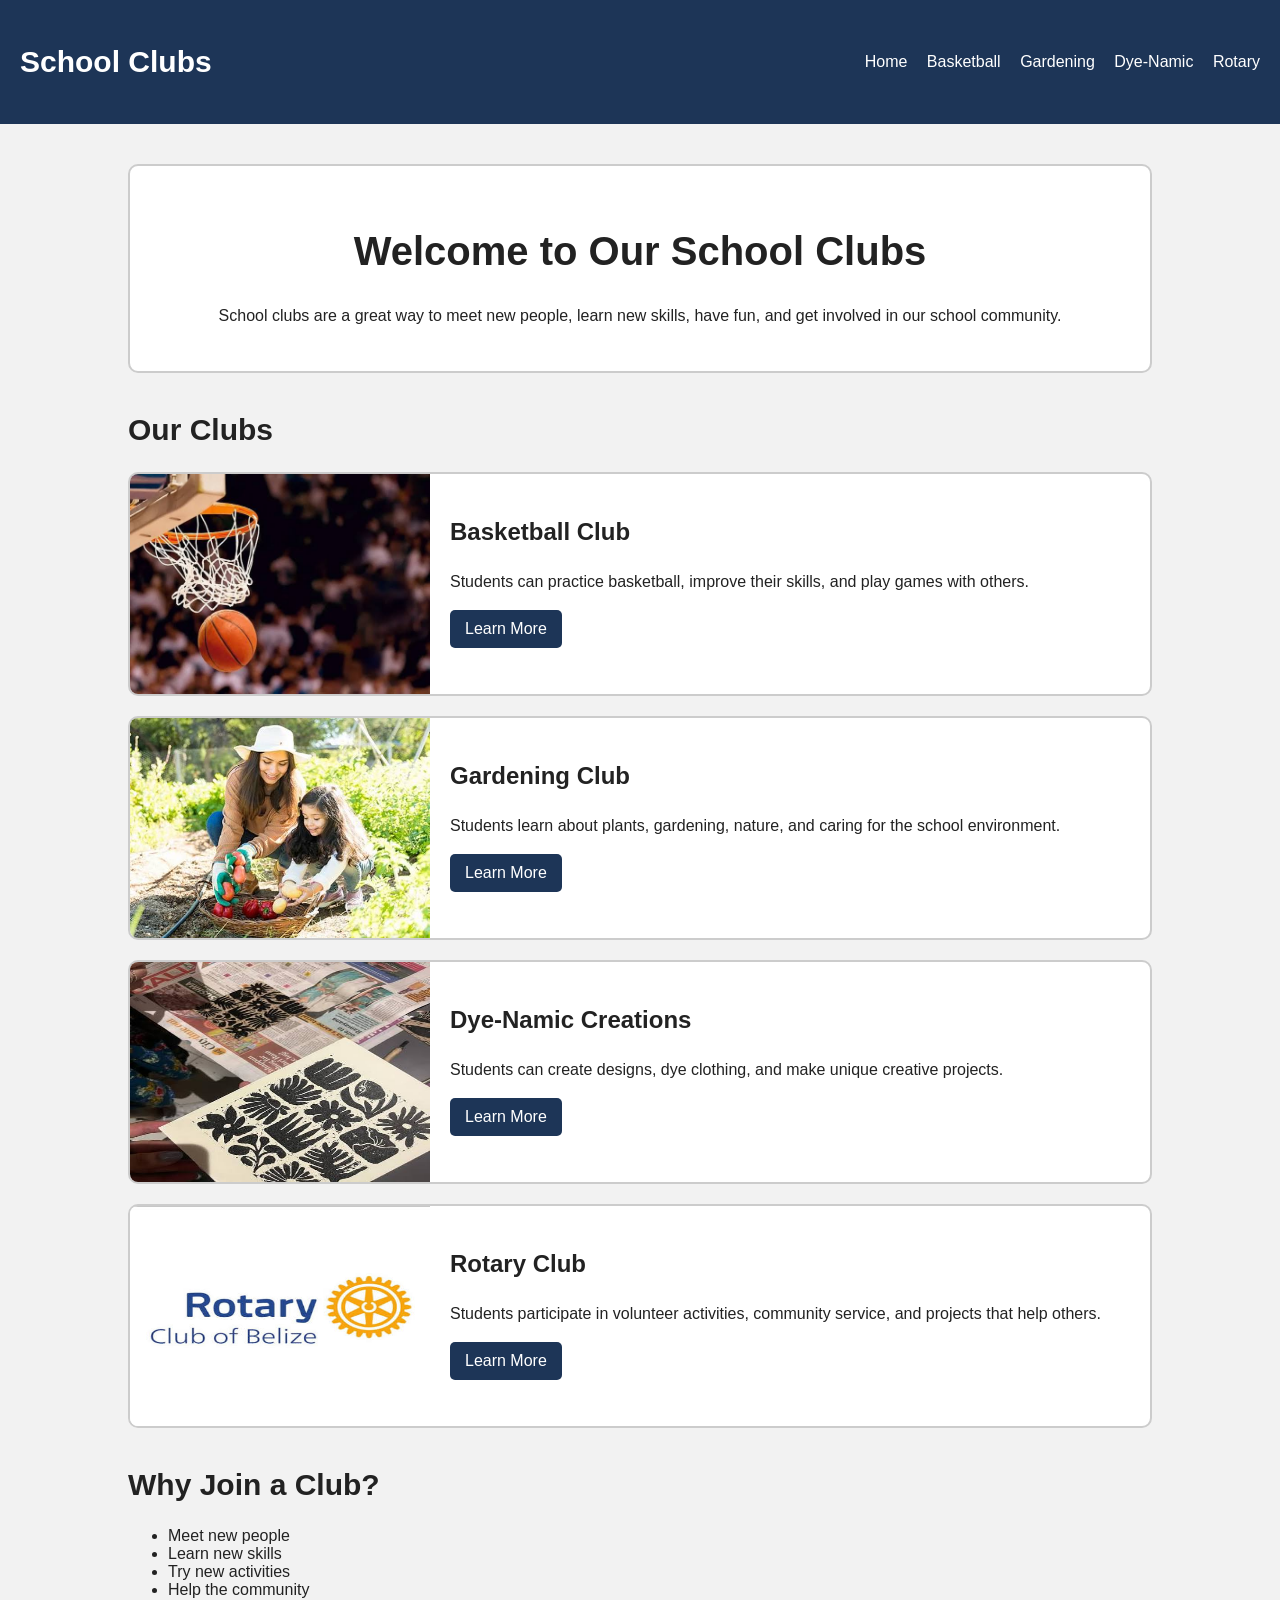
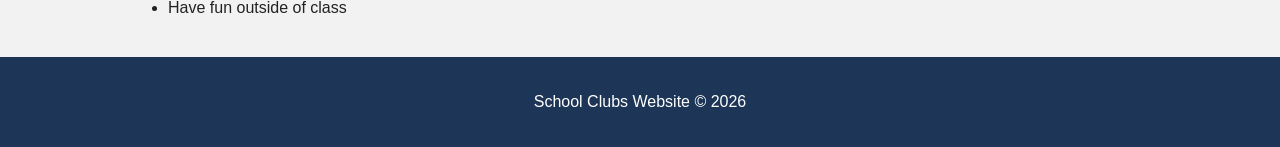
<file: Index.html>
<!DOCTYPE html>
<html>
<head>
  <title>School Clubs</title>
  <link rel="stylesheet" href="style.css">
</head>
<body>
<header>
  <nav>
    <h2>School Clubs</h2>
    <div>
      <a href="index.html">Home</a>
      <a href="basketball.html">Basketball</a>
      <a href="gardening.html">Gardening</a>
      <a href="dyenamic.html">Dye-Namic</a>
      <a href="rotary.html">Rotary</a>
    </div>
  </nav>
</header>
<section>
  <div class="intro">
    <h1>Welcome to Our School Clubs</h1>
    <p>
      School clubs are a great way to meet new people,
      learn new skills, have fun, and get involved in
      our school community.
    </p>
  </div>
</section>
<section>
  <h2>Our Clubs</h2>
  <div class="club-container">
    <div class="club-card">
      <img src="basketball.jpg" alt="Students playing basketball">
      <div class="club-info">
        <h3>Basketball Club</h3>
        <p>
          Students can practice basketball, improve
          their skills, and play games with others.
        </p>
        <a class="button" href="basketball.html">
          Learn More
        </a>
      </div>
    </div>
    <div class="club-card">
      <img src="gardening.jpg" alt="Students working in a garden">
      <div class="club-info">
        <h3>Gardening Club</h3>
        <p>
          Students learn about plants, gardening,
          nature, and caring for the school environment.
        </p>
        <a class="button" href="gardening.html">
          Learn More
        </a>
      </div>
    </div>
    <div class="club-card">
      <img src="dyenamic.jpg" alt="Students creating art">
      <div class="club-info">
        <h3>Dye-Namic Creations</h3>
        <p>
          Students can create designs, dye clothing,
          and make unique creative projects.
        </p>
        <a class="button" href="dyenamic.html">
          Learn More
        </a>
      </div>
    </div>
    <div class="club-card">
      <img src="rotary.jpg" alt="Students volunteering">
      <div class="club-info">
        <h3>Rotary Club</h3>
        <p>
          Students participate in volunteer activities,
          community service, and projects that help others.
        </p>
        <a class="button" href="rotary.html">
          Learn More
        </a>
      </div>
    </div>
  </div>
</section>
<section>
  <h2>Why Join a Club?</h2>
  <ul>
    <li>Meet new people</li>
    <li>Learn new skills</li>
    <li>Try new activities</li>
    <li>Help the community</li>
    <li>Have fun outside of class</li>
  </ul>
</section>
<footer>
  <p>School Clubs Website &copy; 2026</p>
</footer>
</body>
</html>
</file>
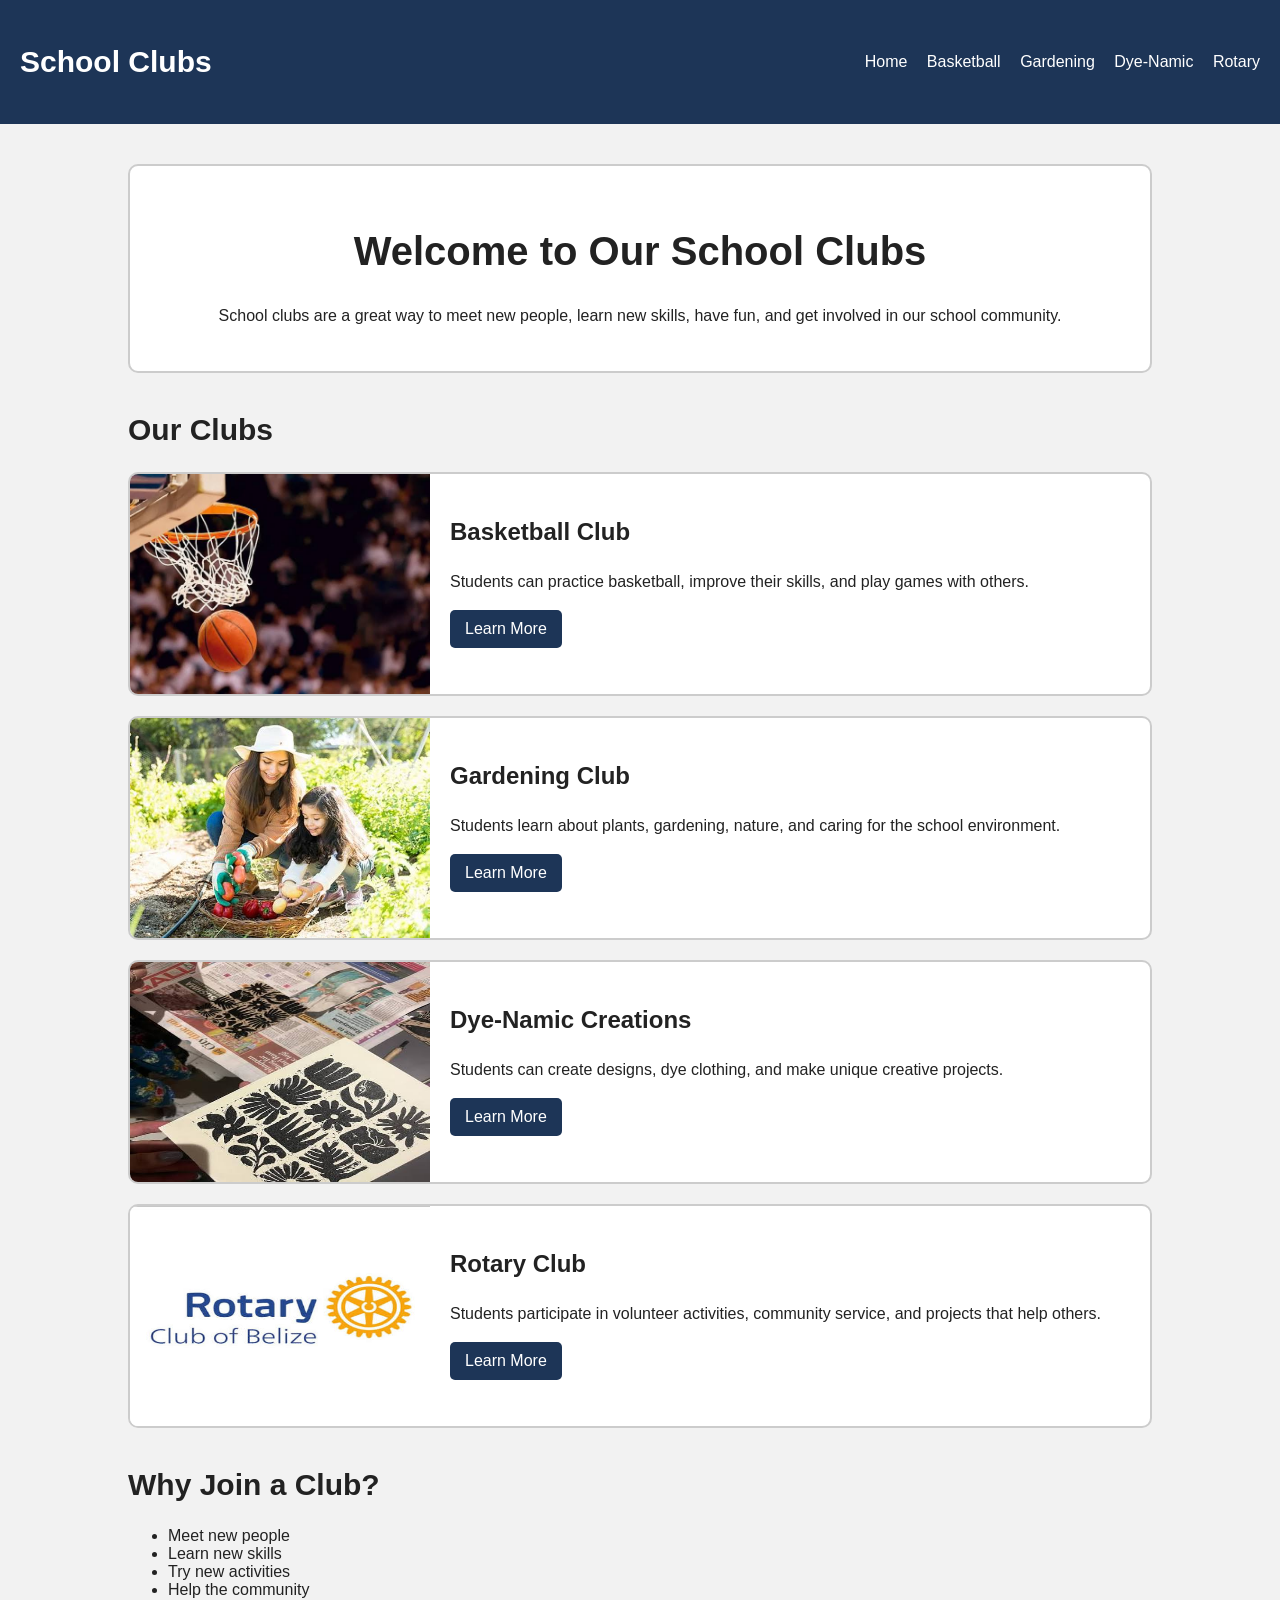
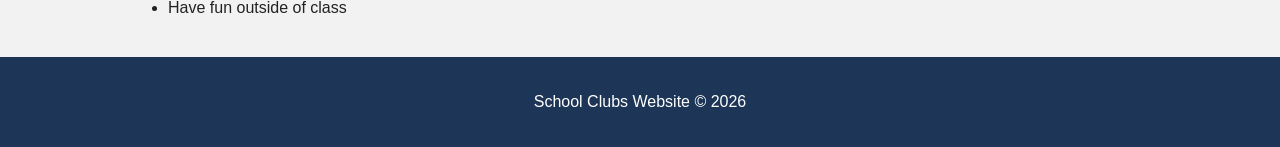
<file: index.html>
<!DOCTYPE html>
<html>
<head>
  <title>School Clubs</title>
  <link rel="stylesheet" href="style.css">
</head>
<body>
<header>
  <nav>
    <h2>School Clubs</h2>
    <div>
      <a href="index.html">Home</a>
      <a href="basketball.html">Basketball</a>
      <a href="gardening.html">Gardening</a>
      <a href="dyenamic.html">Dye-Namic</a>
      <a href="rotary.html">Rotary</a>
    </div>
  </nav>
</header>
<section>
  <div class="intro">
    <h1>Welcome to Our School Clubs</h1>
    <p>
      School clubs are a great way to meet new people,
      learn new skills, have fun, and get involved in
      our school community.
    </p>
  </div>
</section>
<section>
  <h2>Our Clubs</h2>
  <div class="club-container">
    <div class="club-card">
      <img src="basketball.jpg" alt="Students playing basketball">
      <div class="club-info">
        <h3>Basketball Club</h3>
        <p>
          Students can practice basketball, improve
          their skills, and play games with others.
        </p>
        <a class="button" href="basketball.html">
          Learn More
        </a>
      </div>
    </div>
    <div class="club-card">
      <img src="gardening.jpg" alt="Students working in a garden">
      <div class="club-info">
        <h3>Gardening Club</h3>
        <p>
          Students learn about plants, gardening,
          nature, and caring for the school environment.
        </p>
        <a class="button" href="gardening.html">
          Learn More
        </a>
      </div>
    </div>
    <div class="club-card">
      <img src="dyenamic.jpg" alt="Students creating art">
      <div class="club-info">
        <h3>Dye-Namic Creations</h3>
        <p>
          Students can create designs, dye clothing,
          and make unique creative projects.
        </p>
        <a class="button" href="dyenamic.html">
          Learn More
        </a>
      </div>
    </div>
    <div class="club-card">
      <img src="rotary.jpg" alt="Students volunteering">
      <div class="club-info">
        <h3>Rotary Club</h3>
        <p>
          Students participate in volunteer activities,
          community service, and projects that help others.
        </p>
        <a class="button" href="rotary.html">
          Learn More
        </a>
      </div>
    </div>
  </div>
</section>
<section>
  <h2>Why Join a Club?</h2>
  <ul>
    <li>Meet new people</li>
    <li>Learn new skills</li>
    <li>Try new activities</li>
    <li>Help the community</li>
    <li>Have fun outside of class</li>
  </ul>
</section>
<footer>
  <p>School Clubs Website &copy; 2026</p>
</footer>
</body>
</html>
</file>
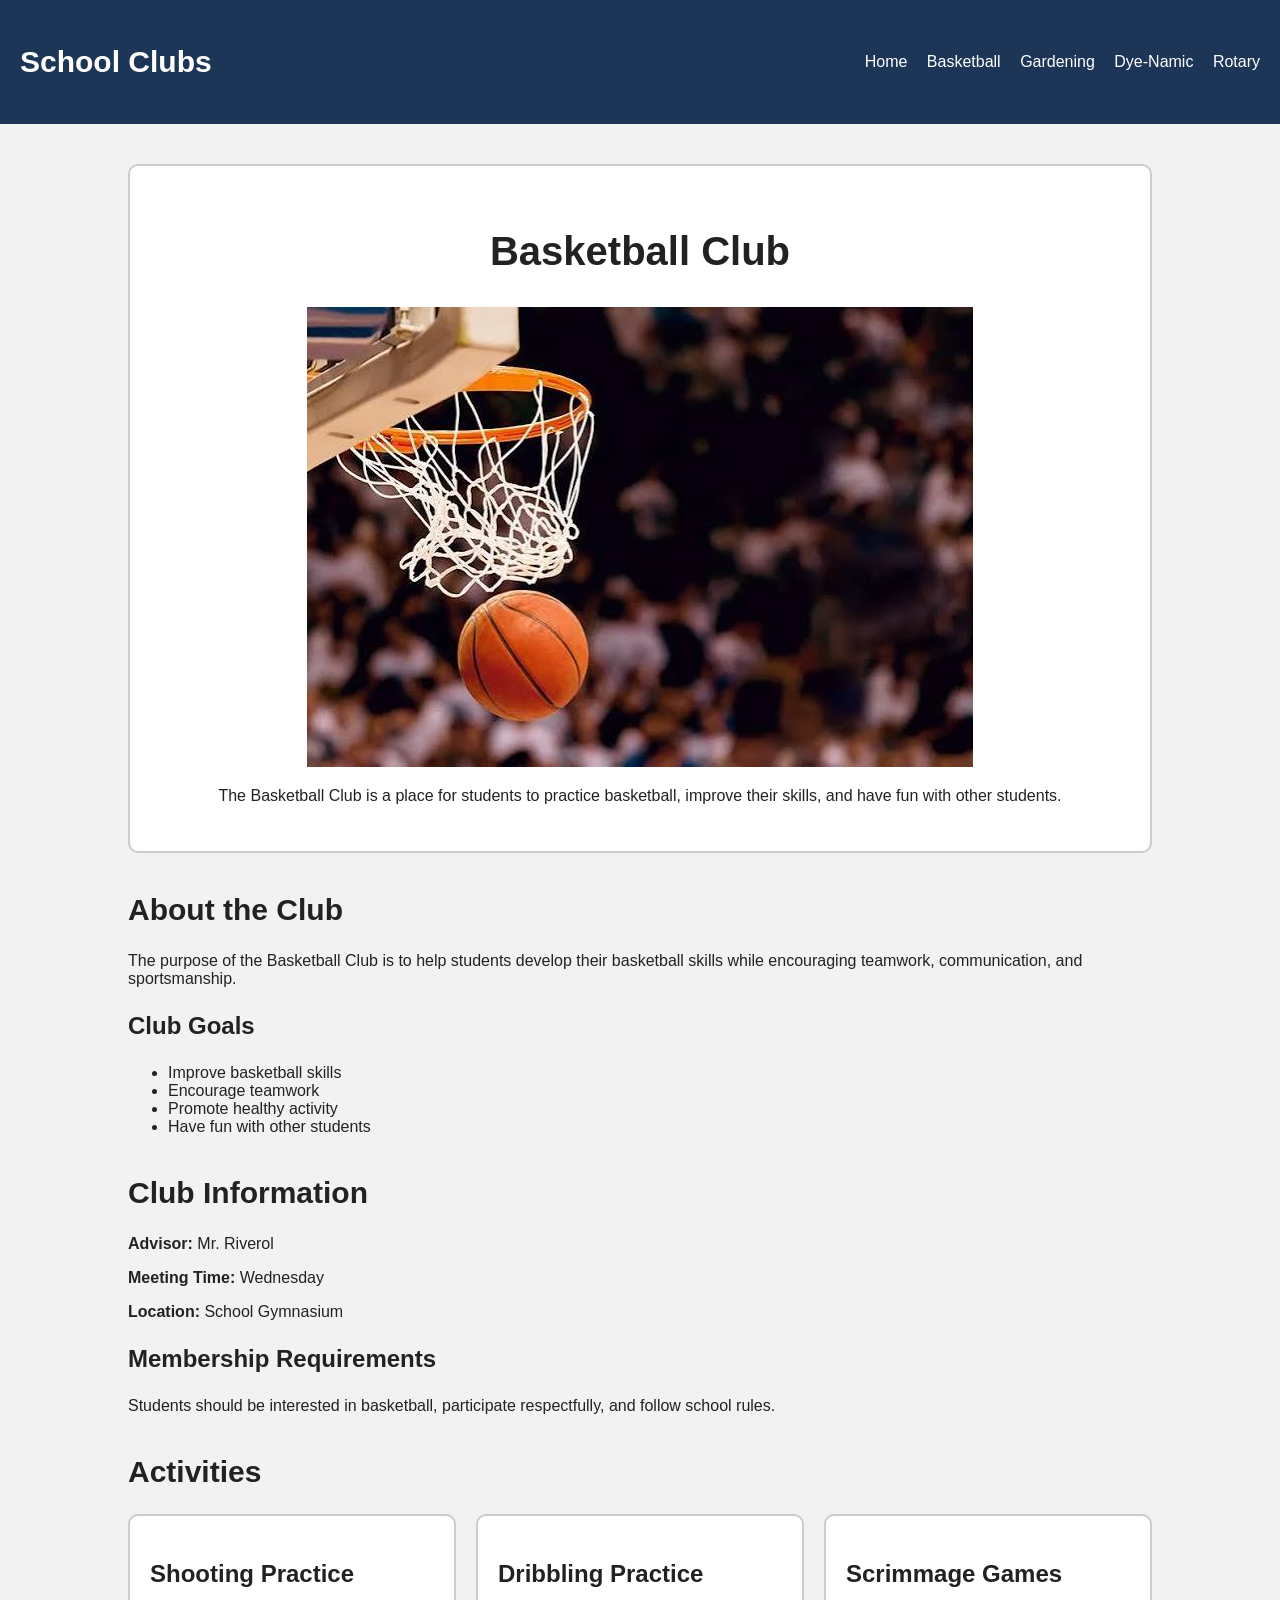
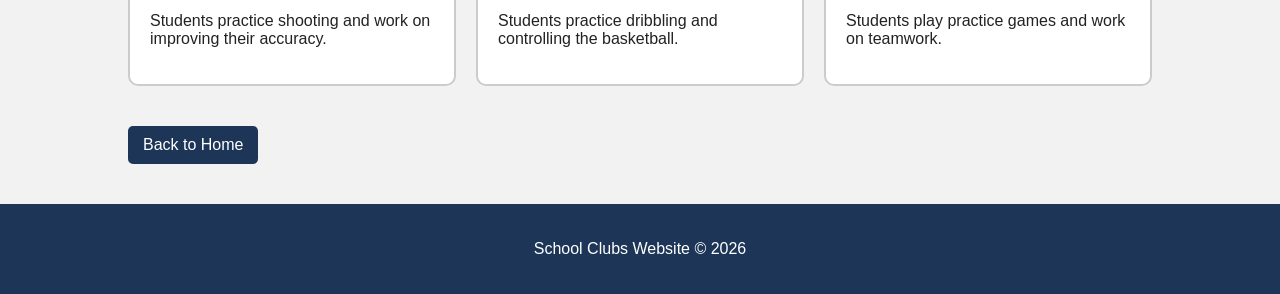
<file: basketball.html>
<!DOCTYPE html>
<html lang="en">

<head>
    <meta charset="UTF-8">
    <title>Basketball Club</title>
    <link rel="stylesheet" href="style.css">
</head>

<body>

<header>

    <nav>

        <h2>School Clubs</h2>

        <div>
            <a href="index.html">Home</a>
            <a href="basketball.html">Basketball</a>
            <a href="gardening.html">Gardening</a>
            <a href="dyenamic.html">Dye-Namic</a>
            <a href="rotary.html">Rotary</a>
        </div>

    </nav>

</header>


<section>

    <div class="intro">

        <h1>Basketball Club</h1>

        <img src="basketball.jpg" alt="Students playing basketball">

        <p>
            The Basketball Club is a place for students
            to practice basketball, improve their skills,
            and have fun with other students.
        </p>

    </div>

</section>


<section>

    <h2>About the Club</h2>

    <p>
        The purpose of the Basketball Club is to help students
        develop their basketball skills while encouraging
        teamwork, communication, and sportsmanship.
    </p>

    <h3>Club Goals</h3>

    <ul>
        <li>Improve basketball skills</li>
        <li>Encourage teamwork</li>
        <li>Promote healthy activity</li>
        <li>Have fun with other students</li>
    </ul>

</section>


<section>

    <h2>Club Information</h2>

    <p><strong>Advisor:</strong> Mr. Riverol</p>

    <p><strong>Meeting Time:</strong> Wednesday</p>

    <p><strong>Location:</strong> School Gymnasium</p>

    <h3>Membership Requirements</h3>

    <p>
        Students should be interested in basketball,
        participate respectfully, and follow school rules.
    </p>

</section>


<section>

    <h2>Activities</h2>

    <div class="card-container">


        <div class="card">

            <h3>Shooting Practice</h3>

            <p>
                Students practice shooting and work
                on improving their accuracy.
            </p>

        </div>


        <div class="card">

            <h3>Dribbling Practice</h3>

            <p>
                Students practice dribbling and
                controlling the basketball.
            </p>

        </div>


        <div class="card">

            <h3>Scrimmage Games</h3>

            <p>
                Students play practice games and
                work on teamwork.
            </p>

        </div>


    </div>

</section>


<section>

    <a class="button" href="index.html">Back to Home</a>

</section>


<footer>

    <p>School Clubs Website &copy; 2026</p>

</footer>
</body>
</html>
</file>
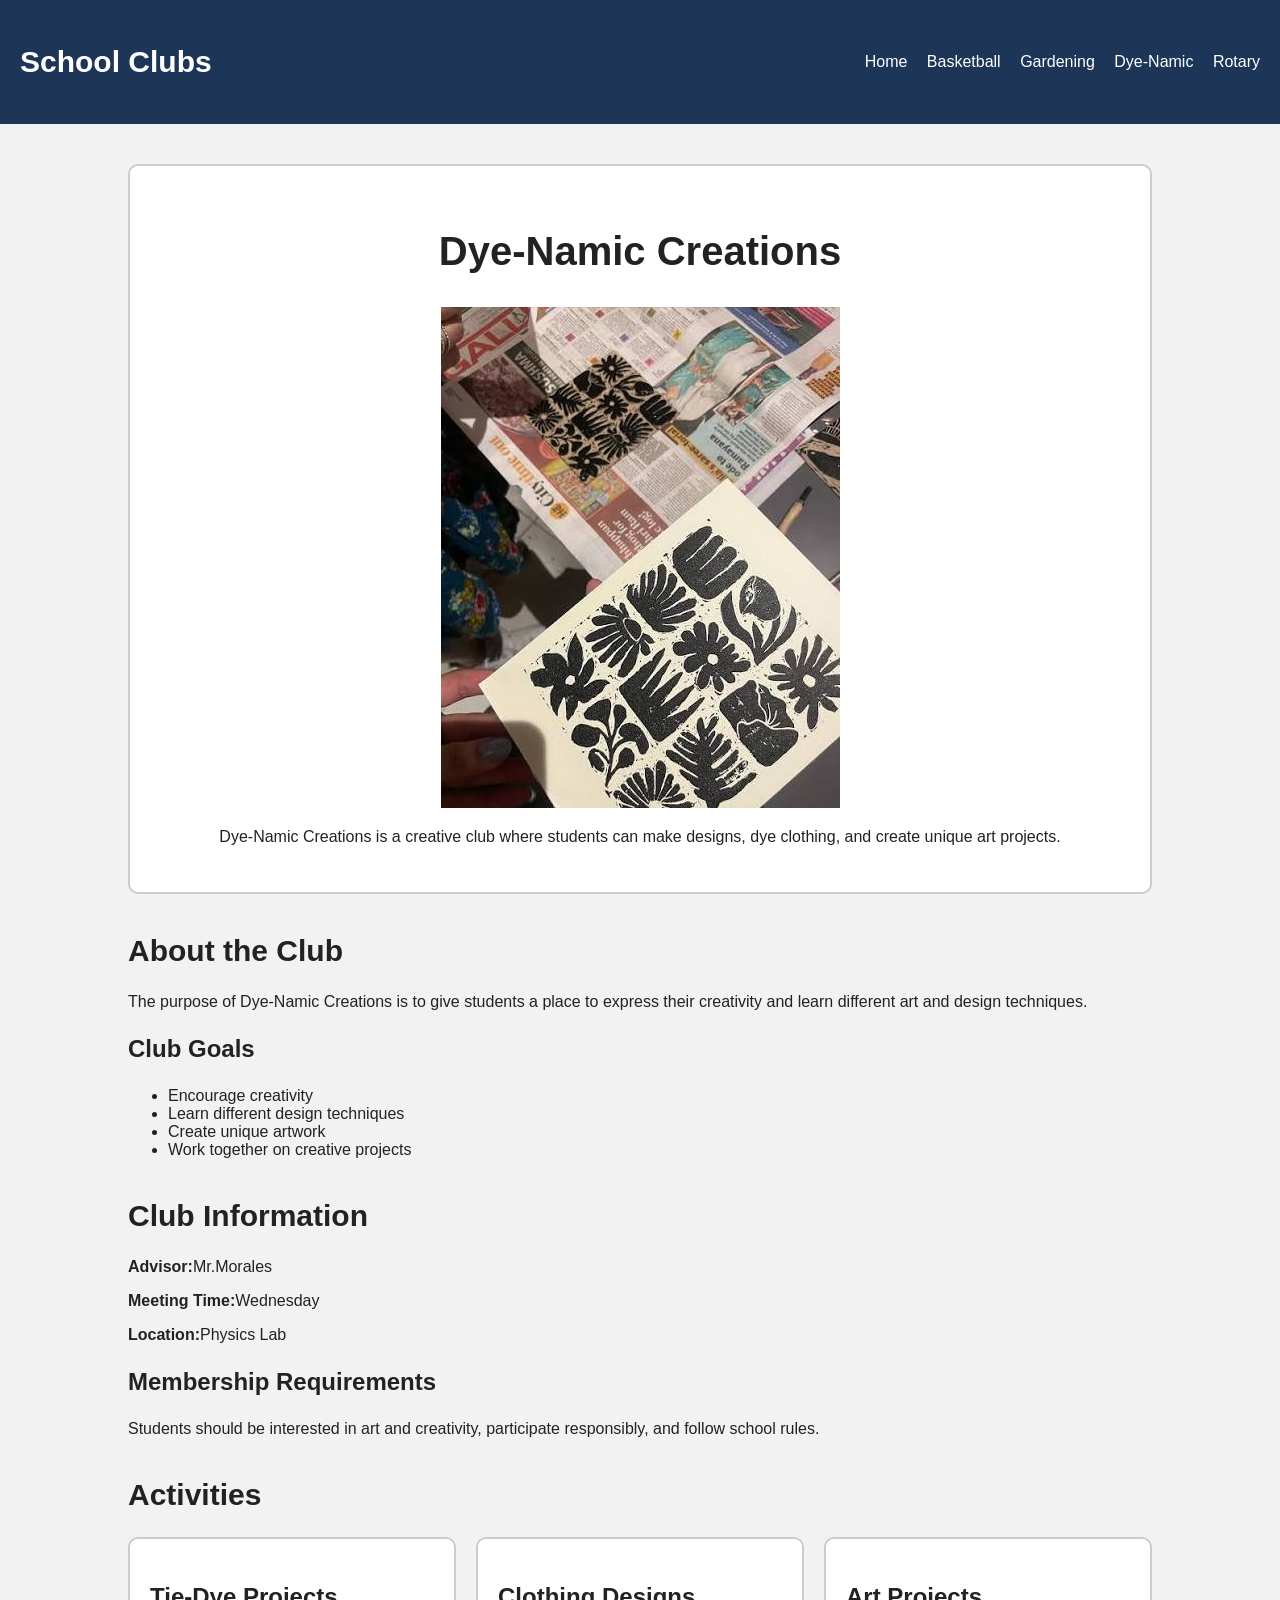
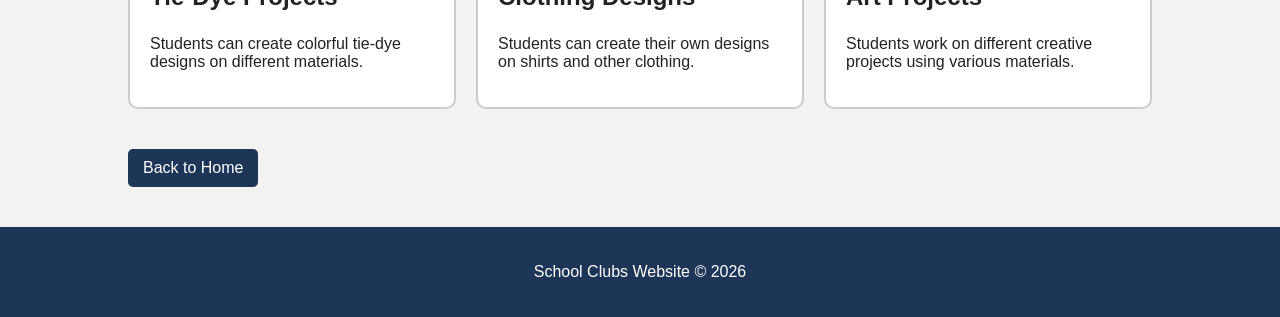
<file: dyenamic.html>
<!DOCTYPE html>
<html lang="en">

<head>
    <meta charset="UTF-8">
    <title>Dye-Namic Creations</title>
    <link rel="stylesheet" href="style.css">
</head>

<body>

<header>

    <nav>

        <h2>School Clubs</h2>

        <div>
            <a href="index.html">Home</a>
            <a href="basketball.html">Basketball</a>
            <a href="gardening.html">Gardening</a>
            <a href="dyenamic.html">Dye-Namic</a>
            <a href="rotary.html">Rotary</a>
        </div>

    </nav>

</header>


<section>

    <div class="intro">

        <h1>Dye-Namic Creations</h1>

        <img src="dyenamic.jpg" alt="Students creating colorful designs">

        <p>
            Dye-Namic Creations is a creative club where students
            can make designs, dye clothing, and create unique
            art projects.
        </p>

    </div>

</section>


<section>

    <h2>About the Club</h2>

    <p>
        The purpose of Dye-Namic Creations is to give students
        a place to express their creativity and learn different
        art and design techniques.
    </p>

    <h3>Club Goals</h3>

    <ul>
        <li>Encourage creativity</li>
        <li>Learn different design techniques</li>
        <li>Create unique artwork</li>
        <li>Work together on creative projects</li>
    </ul>

</section>


<section>

    <h2>Club Information</h2>

    <p><strong>Advisor:</strong>Mr.Morales</p>

    <p><strong>Meeting Time:</strong>Wednesday</p>

    <p><strong>Location:</strong>Physics Lab</p>

    <h3>Membership Requirements</h3>

    <p>
        Students should be interested in art and creativity,
        participate responsibly, and follow school rules.
    </p>

</section>


<section>

    <h2>Activities</h2>

    <div class="card-container">


        <div class="card">

            <h3>Tie-Dye Projects</h3>

            <p>
                Students can create colorful tie-dye
                designs on different materials.
            </p>

        </div>


        <div class="card">

            <h3>Clothing Designs</h3>

            <p>
                Students can create their own designs
                on shirts and other clothing.
            </p>

        </div>


        <div class="card">

            <h3>Art Projects</h3>

            <p>
                Students work on different creative
                projects using various materials.
            </p>

        </div>


    </div>

</section>


<section>

    <a class="button" href="index.html">Back to Home</a>

</section>

<footer>
    <p>School Clubs Website &copy; 2026</p>
</footer>
</body>
</html>
</file>
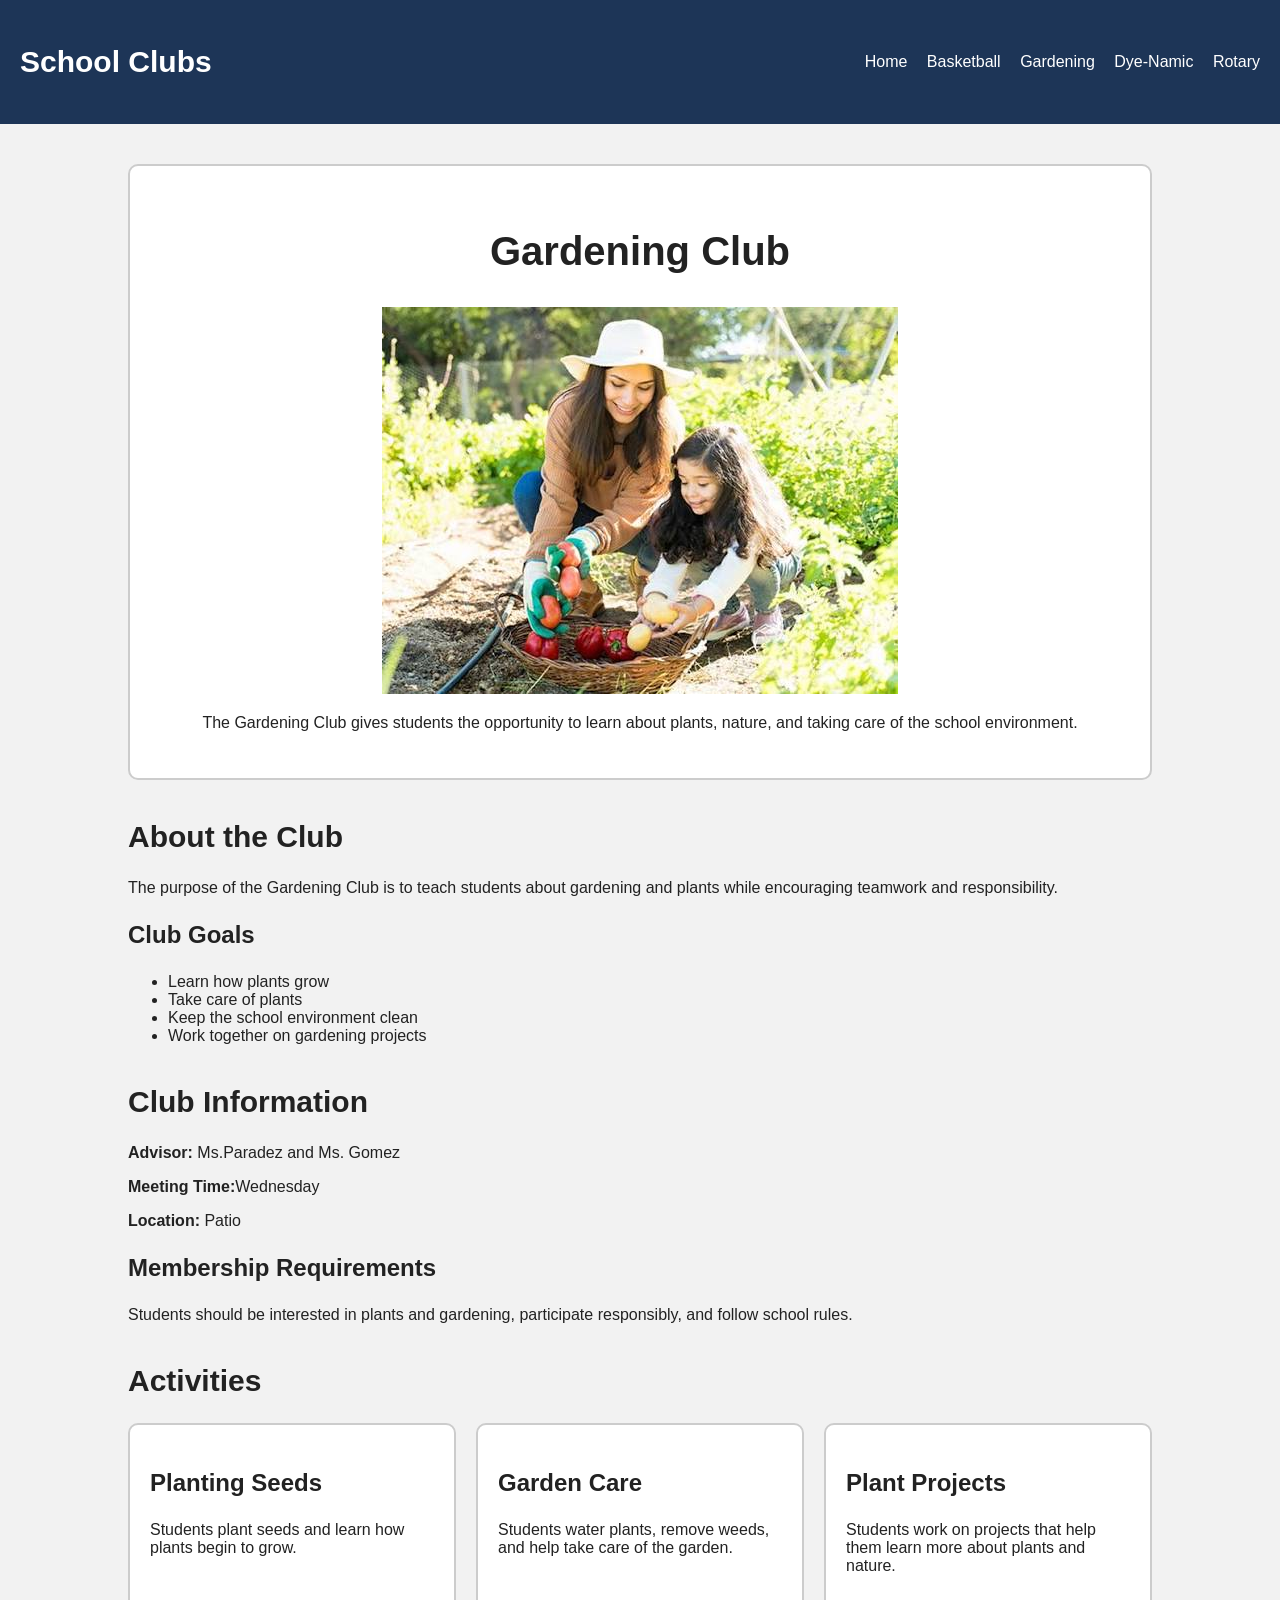
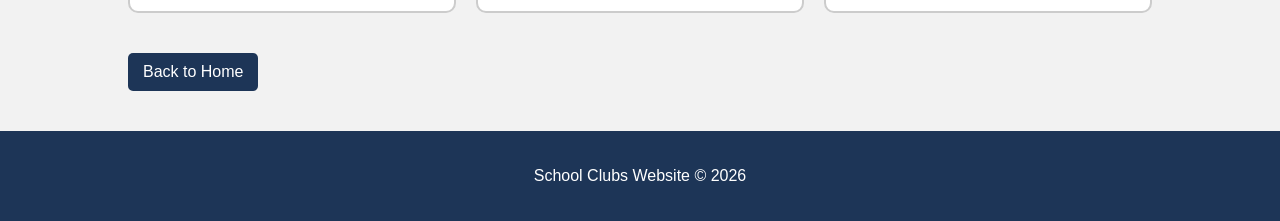
<file: gardening.html>
<!DOCTYPE html>
<html lang="en">

<head>
    <meta charset="UTF-8">
    <title>Gardening Club</title>
    <link rel="stylesheet" href="style.css">
</head>

<body>

<header>

    <nav>

        <h2>School Clubs</h2>

        <div>
            <a href="index.html">Home</a>
            <a href="basketball.html">Basketball</a>
            <a href="gardening.html">Gardening</a>
            <a href="dyenamic.html">Dye-Namic</a>
            <a href="rotary.html">Rotary</a>
        </div>

    </nav>

</header>


<section>

    <div class="intro">

        <h1>Gardening Club</h1>

        <img src="gardening.jpg" alt="Students working in a garden">

        <p>
            The Gardening Club gives students the opportunity
            to learn about plants, nature, and taking care
            of the school environment.
        </p>

    </div>

</section>


<section>

    <h2>About the Club</h2>

    <p>
        The purpose of the Gardening Club is to teach students
        about gardening and plants while encouraging teamwork
        and responsibility.
    </p>

    <h3>Club Goals</h3>

    <ul>
        <li>Learn how plants grow</li>
        <li>Take care of plants</li>
        <li>Keep the school environment clean</li>
        <li>Work together on gardening projects</li>
    </ul>

</section>


<section>

    <h2>Club Information</h2>

    <p><strong>Advisor:</strong> Ms.Paradez and Ms. Gomez</p>

    <p><strong>Meeting Time:</strong>Wednesday</p>

    <p><strong>Location:</strong> Patio</p>

    <h3>Membership Requirements</h3>

    <p>
        Students should be interested in plants and gardening,
        participate responsibly, and follow school rules.
    </p>

</section>


<section>

    <h2>Activities</h2>

    <div class="card-container">


        <div class="card">

            <h3>Planting Seeds</h3>

            <p>
                Students plant seeds and learn how
                plants begin to grow.
            </p>

        </div>


        <div class="card">

            <h3>Garden Care</h3>

            <p>
                Students water plants, remove weeds,
                and help take care of the garden.
            </p>

        </div>


        <div class="card">

            <h3>Plant Projects</h3>

            <p>
                Students work on projects that help
                them learn more about plants and nature.
            </p>

        </div>


    </div>

</section>


<section>

    <a class="button" href="index.html">Back to Home</a>

</section>


<footer>

    <p>School Clubs Website &copy; 2026</p>

</footer>
</body>
</html>
</file>
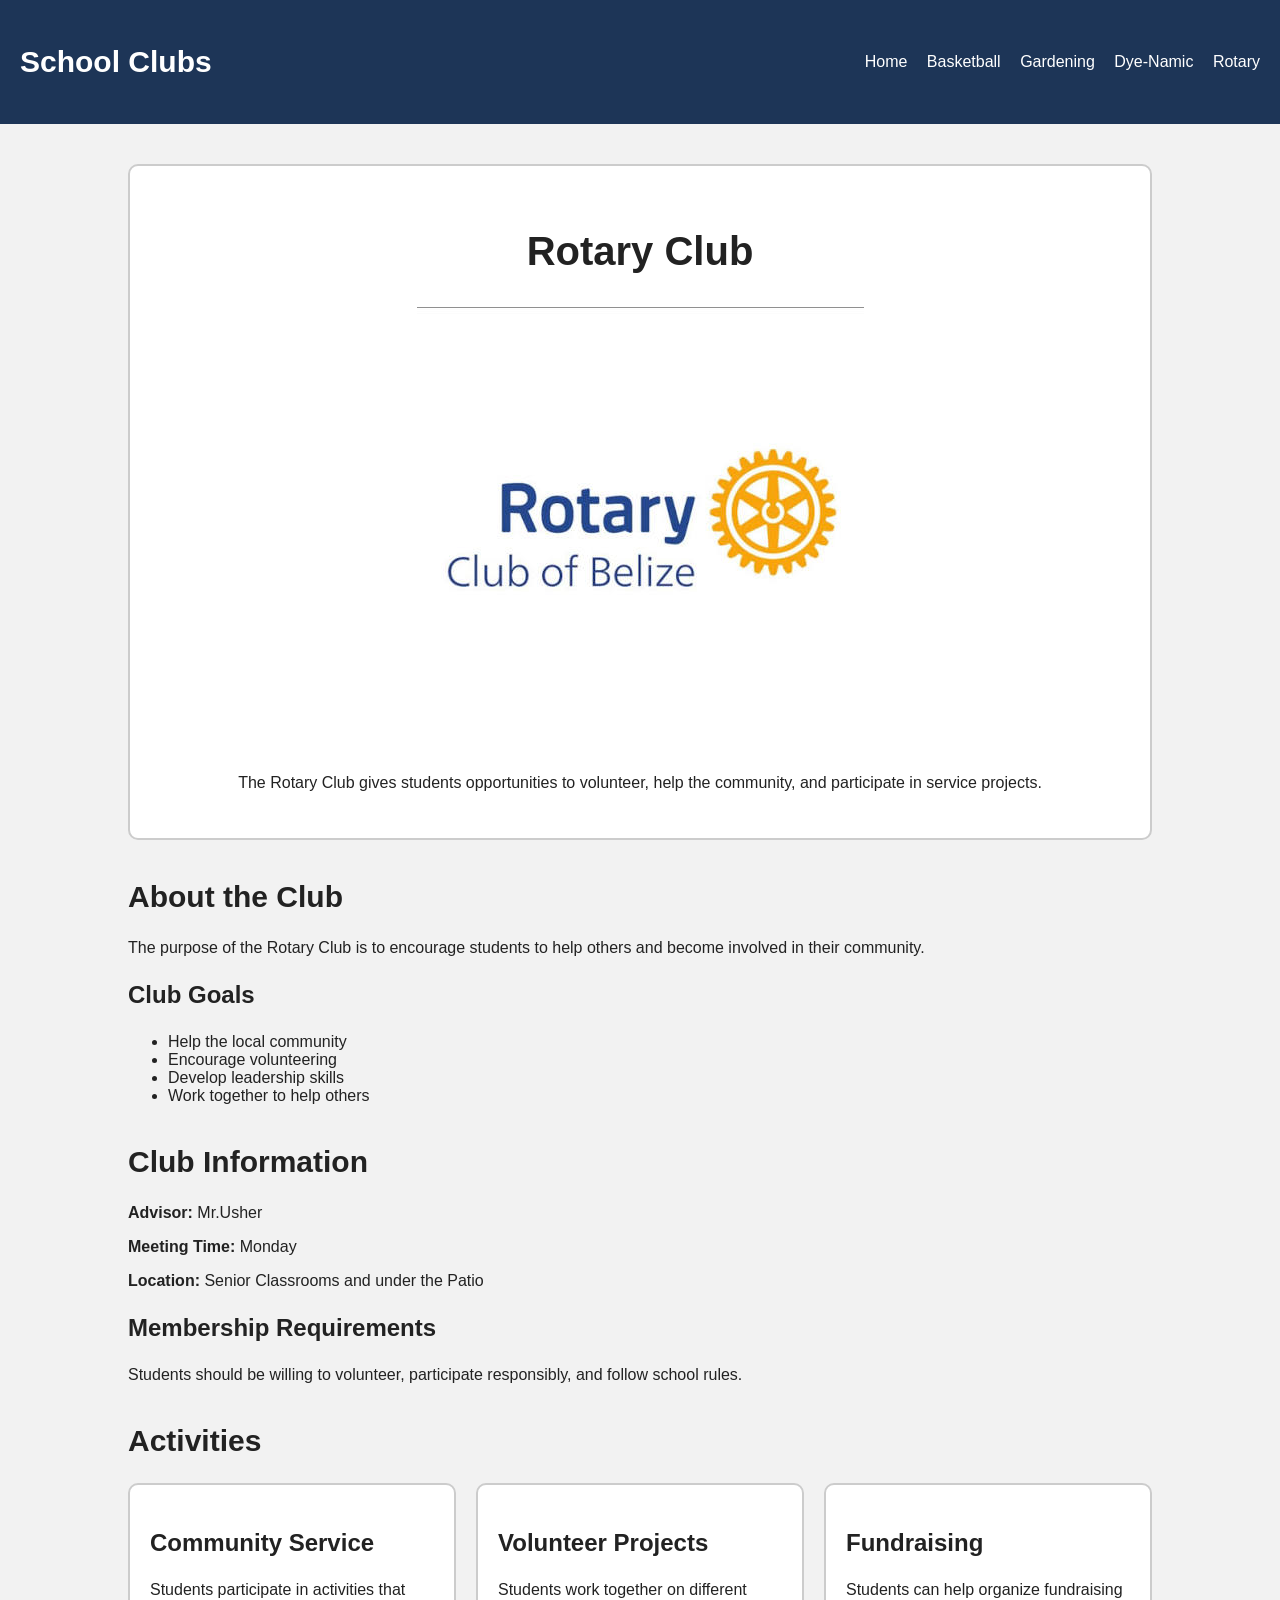
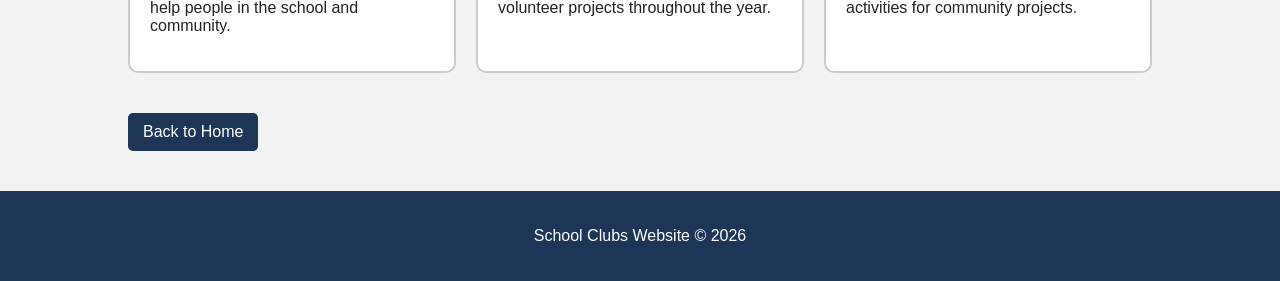
<file: rotary.html>
<!DOCTYPE html>
<html lang="en">

<head>
    <meta charset="UTF-8">
    <title>Rotary Club</title>
    <link rel="stylesheet" href="style.css">
</head>

<body>

<header>

    <nav>

        <h2>School Clubs</h2>

        <div>
            <a href="index.html">Home</a>
            <a href="basketball.html">Basketball</a>
            <a href="gardening.html">Gardening</a>
            <a href="dyenamic.html">Dye-Namic</a>
            <a href="rotary.html">Rotary</a>
        </div>

    </nav>

</header>


<section>

    <div class="intro">

        <h1>Rotary Club</h1>

        <img src="rotary.jpg" alt="Students participating in community service">

        <p>
            The Rotary Club gives students opportunities to volunteer,
            help the community, and participate in service projects.
        </p>

    </div>

</section>


<section>

    <h2>About the Club</h2>

    <p>
        The purpose of the Rotary Club is to encourage students
        to help others and become involved in their community.
    </p>

    <h3>Club Goals</h3>

    <ul>
        <li>Help the local community</li>
        <li>Encourage volunteering</li>
        <li>Develop leadership skills</li>
        <li>Work together to help others</li>
    </ul>

</section>


<section>

    <h2>Club Information</h2>

    <p><strong>Advisor:</strong> Mr.Usher</p>

    <p><strong>Meeting Time:</strong> Monday</p>

    <p><strong>Location:</strong> Senior Classrooms and under the Patio</p>

    <h3>Membership Requirements</h3>

    <p>
        Students should be willing to volunteer,
        participate responsibly, and follow school rules.
    </p>

</section>


<section>

    <h2>Activities</h2>

    <div class="card-container">


        <div class="card">

            <h3>Community Service</h3>

            <p>
                Students participate in activities that
                help people in the school and community.
            </p>

        </div>


        <div class="card">

            <h3>Volunteer Projects</h3>

            <p>
                Students work together on different
                volunteer projects throughout the year.
            </p>

        </div>


        <div class="card">

            <h3>Fundraising</h3>

            <p>
                Students can help organize fundraising
                activities for community projects.
            </p>

        </div>


    </div>

</section>


<section>

    <a class="button" href="index.html">Back to Home</a>

</section>


<footer>
    <p>School Clubs Website &copy; 2026</p>
</footer>
</body>
</html>
</file>
<file: style.css>
body {
    font-family: Arial, sans-serif;
    background-color: #f2f2f2;
    color: #222222;
    margin: 0;
}

header {
    background-color: #1d3557;
    color: white;
    padding: 20px;
}

nav {
    display: flex;
    justify-content: space-between;
    align-items: center;
}

nav a {
    color: white;
    text-decoration: none;
    margin-left: 15px;
}

nav a:hover {
    text-decoration: underline;
}

section {
    width: 80%;
    margin: 40px auto;
}

h1 {
    font-size: 40px;
}

h2 {
    font-size: 30px;
}

h3 {
    font-size: 24px;
}

.intro {
    background-color: white;
    text-align: center;
    padding: 30px;
    border: 2px solid #cccccc;
    border-radius: 10px;
}

.club-container {
    display: flex;
    flex-direction: column;
    gap: 20px;
}

.club-card {
    display: flex;
    background-color: white;
    border: 2px solid #cccccc;
    border-radius: 10px;
    overflow: hidden;
}

.club-card img {
    width: 300px;
    height: 220px;
}

.club-info {
    padding: 20px;
}

.club-info p {
    line-height: 1.5;
}

.button {
    display: inline-block;
    background-color: #1d3557;
    color: white;
    text-decoration: none;
    padding: 10px 15px;
    border-radius: 5px;
}

.button:hover {
    background-color: #457b9d;
}

footer {
    background-color: #1d3557;
    color: white;
    text-align: center;
    padding: 20px;
    margin-top: 40px;
}
.card-container {
    display: flex;
    gap: 20px;
}

.card {
    background-color: white;
    border: 2px solid #cccccc;
    border-radius: 10px;
    padding: 20px;
    width: 30%;
}
</file>
